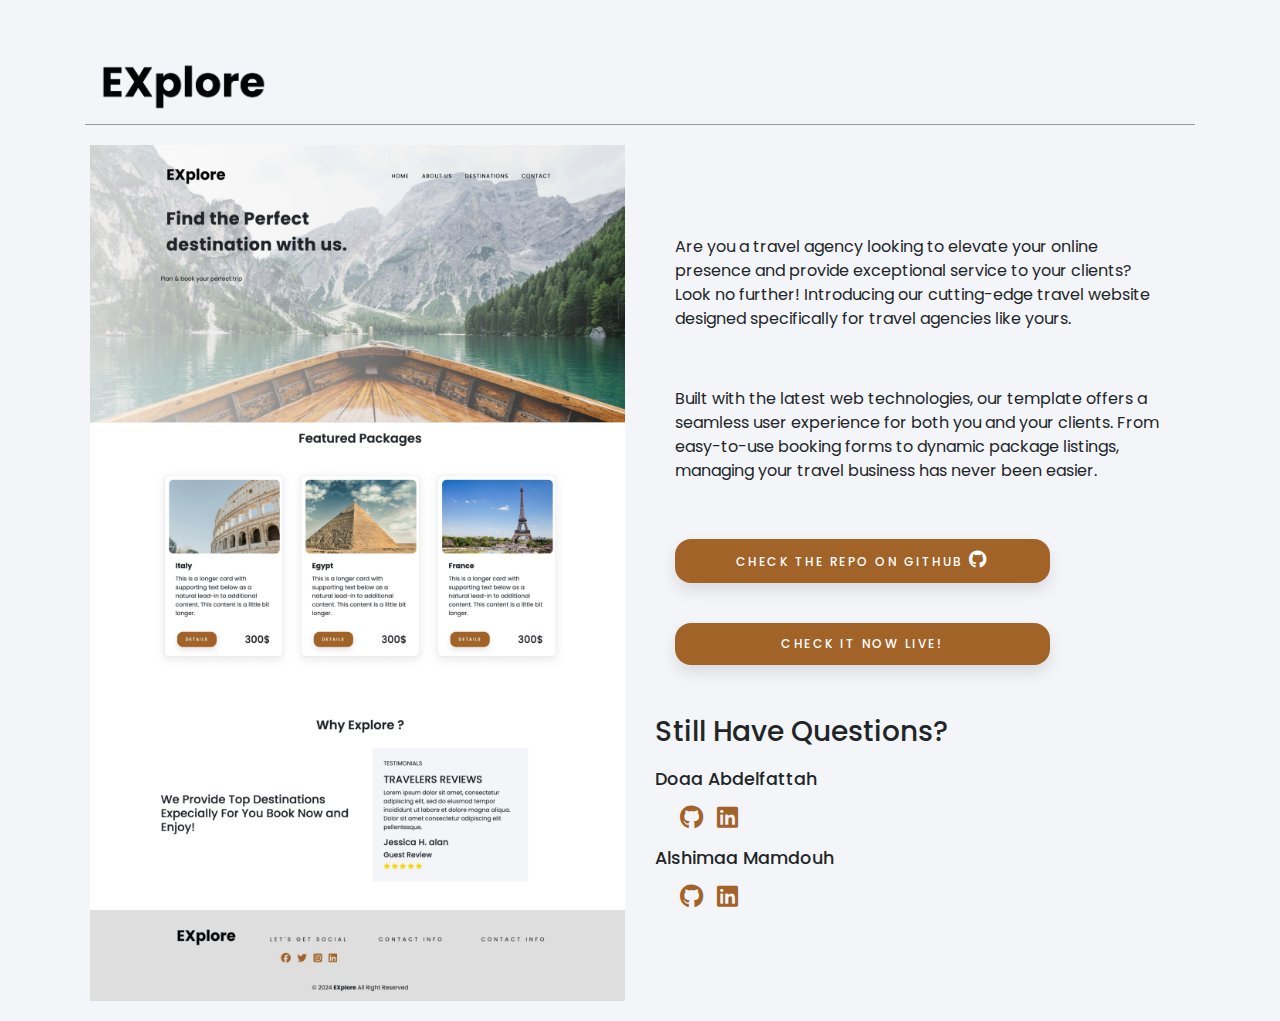
<file: index.html>
<!DOCTYPE html>
<html lang="en">

<head>
    <meta charset="UTF-8" />
    <meta name="viewport" content="width=device-width, initial-scale=1.0" />
    <title>Landing Page</title>
    <!-- Main CSS files -->
    <!-- Bootstrap style -->
    <link rel="stylesheet" href="bootstrap/css/bootstrap.css" />
    <!-- <link rel="stylesheet" href="css/style.css" /> -->
    <link rel="stylesheet" href="css/landing.css" />
    <!-- Render All elements normally -->
    <!-- <link rel="stylesheet" href="css/normalize.css" /> -->
    <!-- Font Awesome icons-->
    <link rel="stylesheet" href="css/all.min.css" />
    <!-- Google Font (Poppins) -->
    <link rel="preconnect" href="https://fonts.googleapis.com" />
    <link rel="preconnect" href="https://fonts.gstatic.com" crossorigin />
    <link
        href="https://fonts.googleapis.com/css2?family=Open+Sans:ital,wght@0,300;0,400;0,500;0,600;0,700;0,800;1,300;1,400;1,500;1,600;1,700;1,800&family=Poppins:ital,wght@0,100;0,200;0,300;0,400;0,500;0,600;0,700;0,800;0,900;1,100;1,200;1,300;1,400;1,500;1,600;1,700;1,800;1,900&display=swap"
        rel="stylesheet" />
</head>

<body>

    <!-- Hero Section -->
    <div class='home'>
        <div class="container">
            <!-- Navigation Bar (Fixed on all pages) -->
            <nav class="navbar navbar-expand-lg">
                <a class="navbar-brand" href="#">
                    <img src="images/logo.png" height="50px" alt="logo" loading="lazy" /></a>
            </nav>
        </div>
        <!-- Hero Section -->
        <div class="container hero">
            <div class="row ">
                <div class="col-md-6 col-sm-12">
                    <img src="images/Screenshot_8-5-2024_103014_127.0.0.1.jpeg">
                </div>
                <div class="col-md-6 col-sm-12 text">
                    <p>Are you a travel agency looking to elevate your online presence and provide exceptional service
                        to your clients? <br> Look no further! Introducing our cutting-edge travel website designed
                        specifically for travel agencies like yours.</p>

                    <p>
                        Built with the latest web technologies, our template offers a seamless user experience for both
                        you and your clients. From easy-to-use booking forms to dynamic package listings, managing your
                        travel business has never been easier.
                    </p>
                    <div class="buttons">
                        <a href="https://github.com/doaaabdelfattah/explore_project" class="submit-btn-a"> <button
                                class="submit-btn">
                                Check the repo on GitHub
                                <i class="fa-brands fa-github"></i>
                            </button></a>
                        <a href="https://github.com/doaaabdelfattah/explore_project" class="submit-btn-a"> <button
                                class="submit-btn">
                                Check it now Live!
                            </button></a>
                    </div>


                    <div class="question-section">

                        <h3>Still Have Questions?</h3>
                        <div class="owner">
                            <div class="customer-care">
                                <ul class="list-unstyled">
                                    <li class="media">
                                        <div class="media-body">
                                            <h5 class="mt-0 mb-1">Doaa Abdelfattah</h5>
                                            <div class="links">
                                                <a href="https://github.com/doaaabdelfattah"> <i
                                                        class="fa-brands fa-github"></i> </a>
                                                <a href="https://www.linkedin.com/in/doaa-abd-elfattah-41596a11a/"> <i
                                                        class="fa-brands fa-linkedin"></i> </a>
                                            </div>
                                        </div>
                                    </li>
                                    <li class="media">
                                        <div class="media-body">
                                            <h5 class="mt-0 mb-1">Alshimaa Mamdouh</h5>
                                            <div class="links">
                                                <a href="https://github.com/alshimaamamdouh"> <i
                                                        class="fa-brands fa-github"></i> </a>
                                                <a href="https://www.linkedin.com/in/alshimaa-abdelaziz-04963b142/"> <i
                                                        class="fa-brands fa-linkedin"></i> </a>
                                            </div>

                                        </div>
                                    </li>

                                </ul>
                            </div>
                        </div>
                    </div>

                </div>

            </div>


            <!-- Option 1: jQuery and Bootstrap Bundle (includes Popper) -->
            <script src="https://code.jquery.com/jquery-3.5.1.slim.min.js"
                integrity="sha384-DfXdz2htPH0lsSSs5nCTpuj/zy4C+OGpamoFVy38MVBnE+IbbVYUew+OrCXaRkfj"
                crossorigin="anonymous"></script>
            <script src="https://cdn.jsdelivr.net/npm/bootstrap@4.5.3/dist/js/bootstrap.bundle.min.js"
                integrity="sha384-ho+j7jyWK8fNQe+A12Hb8AhRq26LrZ/JpcUGGOn+Y7RsweNrtN/tE3MoK7ZeZDyx"
                crossorigin="anonymous"></script>
</body>

</html>
</file>
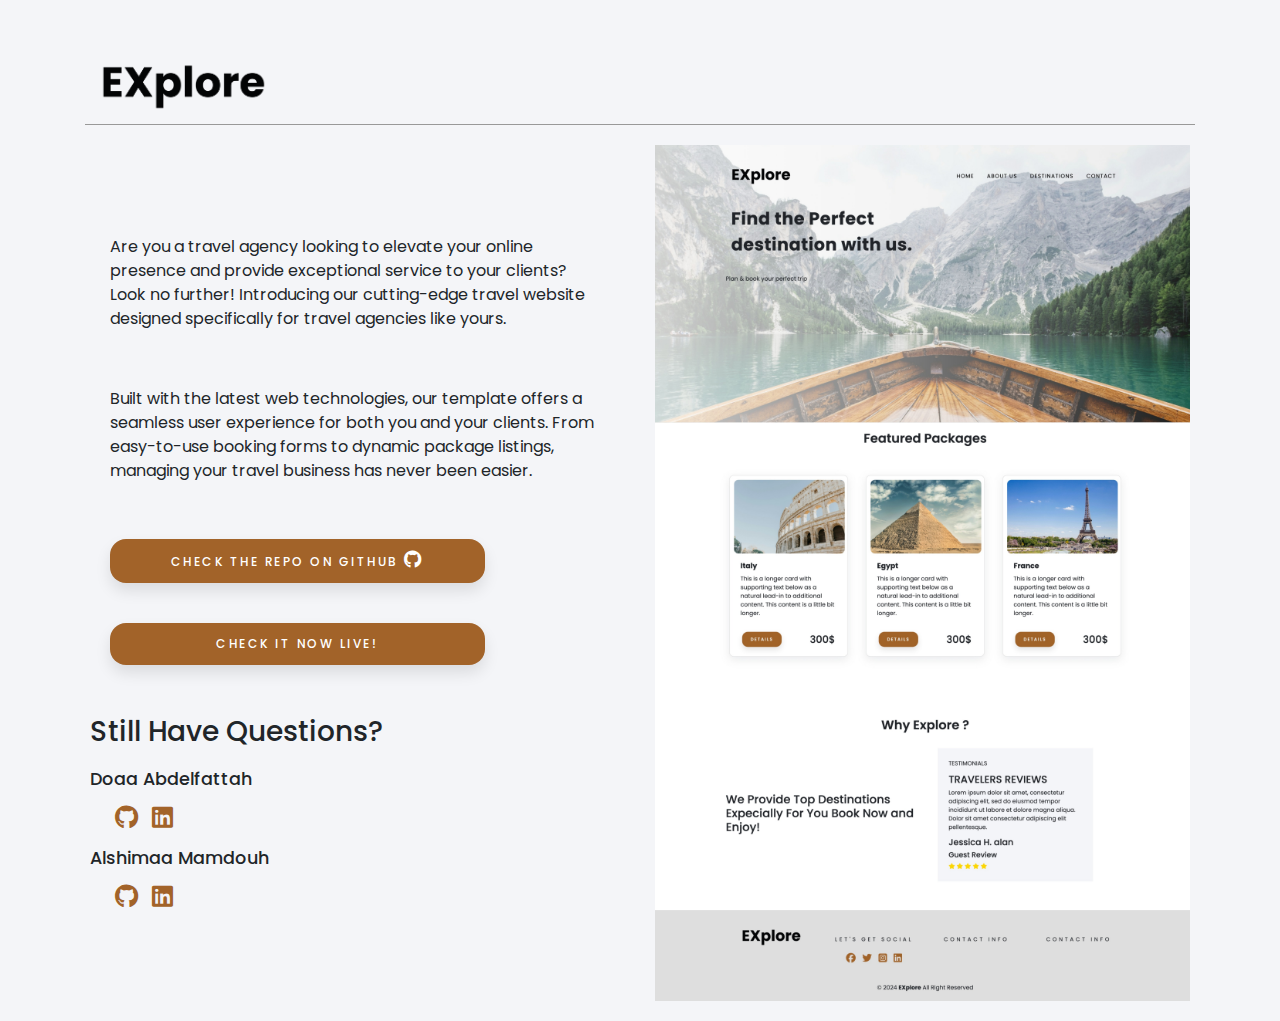
<file: landing.html>
<!DOCTYPE html>
<html lang="en">

<head>
    <meta charset="UTF-8" />
    <meta name="viewport" content="width=device-width, initial-scale=1.0" />
    <title>Landing Page</title>
    <!-- Main CSS files -->
    <!-- Bootstrap style -->
    <link rel="stylesheet" href="bootstrap/css/bootstrap.css" />
    <!-- <link rel="stylesheet" href="css/style.css" /> -->
    <link rel="stylesheet" href="css/landing.css" />
    <!-- Render All elements normally -->
    <!-- <link rel="stylesheet" href="css/normalize.css" /> -->
    <!-- Font Awesome icons-->
    <link rel="stylesheet" href="css/all.min.css" />
    <!-- Google Font (Poppins) -->
    <link rel="preconnect" href="https://fonts.googleapis.com" />
    <link rel="preconnect" href="https://fonts.gstatic.com" crossorigin />
    <link
        href="https://fonts.googleapis.com/css2?family=Open+Sans:ital,wght@0,300;0,400;0,500;0,600;0,700;0,800;1,300;1,400;1,500;1,600;1,700;1,800&family=Poppins:ital,wght@0,100;0,200;0,300;0,400;0,500;0,600;0,700;0,800;0,900;1,100;1,200;1,300;1,400;1,500;1,600;1,700;1,800;1,900&display=swap"
        rel="stylesheet" />
</head>

<body>

    <!-- Hero Section -->
    <div class='home'>
        <div class="container">
            <!-- Navigation Bar (Fixed on all pages) -->
            <nav class="navbar navbar-expand-lg">
                <a class="navbar-brand" href="#">
                    <img src="images/logo.png" height="50px" alt="logo" loading="lazy" /></a>
            </nav>
        </div>
        <!-- Hero Section -->
        <div class="container hero">
            <div class="row ">
                <div class="col-6 text">
                    <p>Are you a travel agency looking to elevate your online presence and provide exceptional service
                        to your clients? <br> Look no further! Introducing our cutting-edge travel website designed
                        specifically for travel agencies like yours.</p>

                    <p>
                        Built with the latest web technologies, our template offers a seamless user experience for both
                        you and your clients. From easy-to-use booking forms to dynamic package listings, managing your
                        travel business has never been easier.
                    </p>
                    <div class="buttons">
                        <a href="https://github.com/doaaabdelfattah/explore_project" class="submit-btn-a"> <button
                                class="submit-btn">
                                Check the repo on GitHub
                                <i class="fa-brands fa-github"></i>
                            </button></a>
                        <a href="https://github.com/doaaabdelfattah/explore_project" class="submit-btn-a"> <button
                                class="submit-btn">
                                Check it now Live!
                            </button></a>
                    </div>


                    <div class="question-section">

                        <h3>Still Have Questions?</h3>
                        <div class="owner">
                            <div class="customer-care">
                                <ul class="list-unstyled">
                                    <li class="media">
                                        <div class="media-body">
                                            <h5 class="mt-0 mb-1">Doaa Abdelfattah</h5>
                                            <div class="links">
                                                <a href="https://github.com/doaaabdelfattah"> <i
                                                        class="fa-brands fa-github"></i> </a>
                                                <a href="https://www.linkedin.com/in/doaa-abd-elfattah-41596a11a/"> <i
                                                        class="fa-brands fa-linkedin"></i> </a>
                                            </div>
                                        </div>
                                    </li>
                                    <li class="media">
                                        <div class="media-body">
                                            <h5 class="mt-0 mb-1">Alshimaa Mamdouh</h5>
                                            <div class="links">
                                                <a href="https://github.com/alshimaamamdouh"> <i
                                                        class="fa-brands fa-github"></i> </a>
                                                <a href="https://www.linkedin.com/in/alshimaa-abdelaziz-04963b142/"> <i
                                                        class="fa-brands fa-linkedin"></i> </a>
                                            </div>

                                        </div>
                                    </li>

                                </ul>
                            </div>
                        </div>
                    </div>

                </div>
                <div class="col-6">
                    <img src="images/Screenshot_8-5-2024_103014_127.0.0.1.jpeg">
                </div>
            </div>


            <!-- Option 1: jQuery and Bootstrap Bundle (includes Popper) -->
            <script src="https://code.jquery.com/jquery-3.5.1.slim.min.js"
                integrity="sha384-DfXdz2htPH0lsSSs5nCTpuj/zy4C+OGpamoFVy38MVBnE+IbbVYUew+OrCXaRkfj"
                crossorigin="anonymous"></script>
            <script src="https://cdn.jsdelivr.net/npm/bootstrap@4.5.3/dist/js/bootstrap.bundle.min.js"
                integrity="sha384-ho+j7jyWK8fNQe+A12Hb8AhRq26LrZ/JpcUGGOn+Y7RsweNrtN/tE3MoK7ZeZDyx"
                crossorigin="anonymous"></script>
</body>

</html>
</file>
<file: css/landing.css>
/* Variables */
:root {
  --main-color: #a26329;
  --LightGrayColor: #dedede;
  --DarkGrayColor: #999;
  --assetcolor: #2971a2;
  --lightbg: #f4f5f8;
}

/* Start Global Rules */
* {
  -webkit-box-sizing: border-box;
  -moz-box-sizing: border-box;
  box-sizing: border-box;
}
html {
  scroll-behavior: smooth;
}
body {
  font-family: "Poppins", sans-serif;
}
.home {
  width: 100%;
  background-color: #f4f5f8;
}
.container {
  position: relative;
  z-index: 999;
}

.section-title {
  font-size: 45px;
  font-weight: 600;
  text-align: center;
  margin-top: 70px;
}

/* Navigation Bar (Fixed on all pages) */
.navbar {
  padding-top: 3.5rem;
  /* background-color: #a26329; */
  border-bottom: var(--DarkGrayColor) solid 1px;
}
.nav-link {
  color: black;
  font-size: 15px;
  margin-left: 20px;
  text-transform: uppercase;
  letter-spacing: 1.5px;
}

.nav-link:hover {
  color: var(--main-color);
}

/* Content of Page */

.container.hero {
  padding: 20px;
}

.hero img {
  width: 100%;
}
.hero .text {
  margin-top: 70px;
}

.hero .text p {
  padding: 20px;
}

.submit-btn {
  width: 70%;
  margin: 20px;
  padding: 12px 4px;
  font-size: 12px;
  text-transform: uppercase;
  letter-spacing: 2.5px;
  font-weight: 500;
  color: #fff;
  background-color: var(--main-color);
  border: none;
  border-radius: 16px;
  box-shadow: 0px 8px 15px rgba(0, 0, 0, 0.1);
  transition: all 0.3s ease 0s;
  cursor: pointer;
  outline: none;
  /* margin-top: 10px; */
}

.submit-btn:hover {
  background-color: #fff;
  box-shadow: 0px 15px 20px rgba(144, 148, 147, 0.4);
  color: #000;
  transform: translateY(-7px);
}

.submit-btn i {
  font-size: 1.5em;
}

.question-section {
  margin-top: 30px;
}
.question-section .owner {
  margin-top: 20px;
}
.question-section .owner h5 {
  font-size: 1.1em;
}

.question-section .links {
  margin: 10px;
  padding: 5px;
}

.question-section .links i {
  color: var(--main-color);
  font-size: 1.5em;
  margin-left: 10px;
  transition: all 0.3s ease 0s;
}

.question-section .links i:hover {
  transform: translateY(-7px);
}

.submit-btn-a {
  display: block;
  text-decoration: none;
}
</file>
